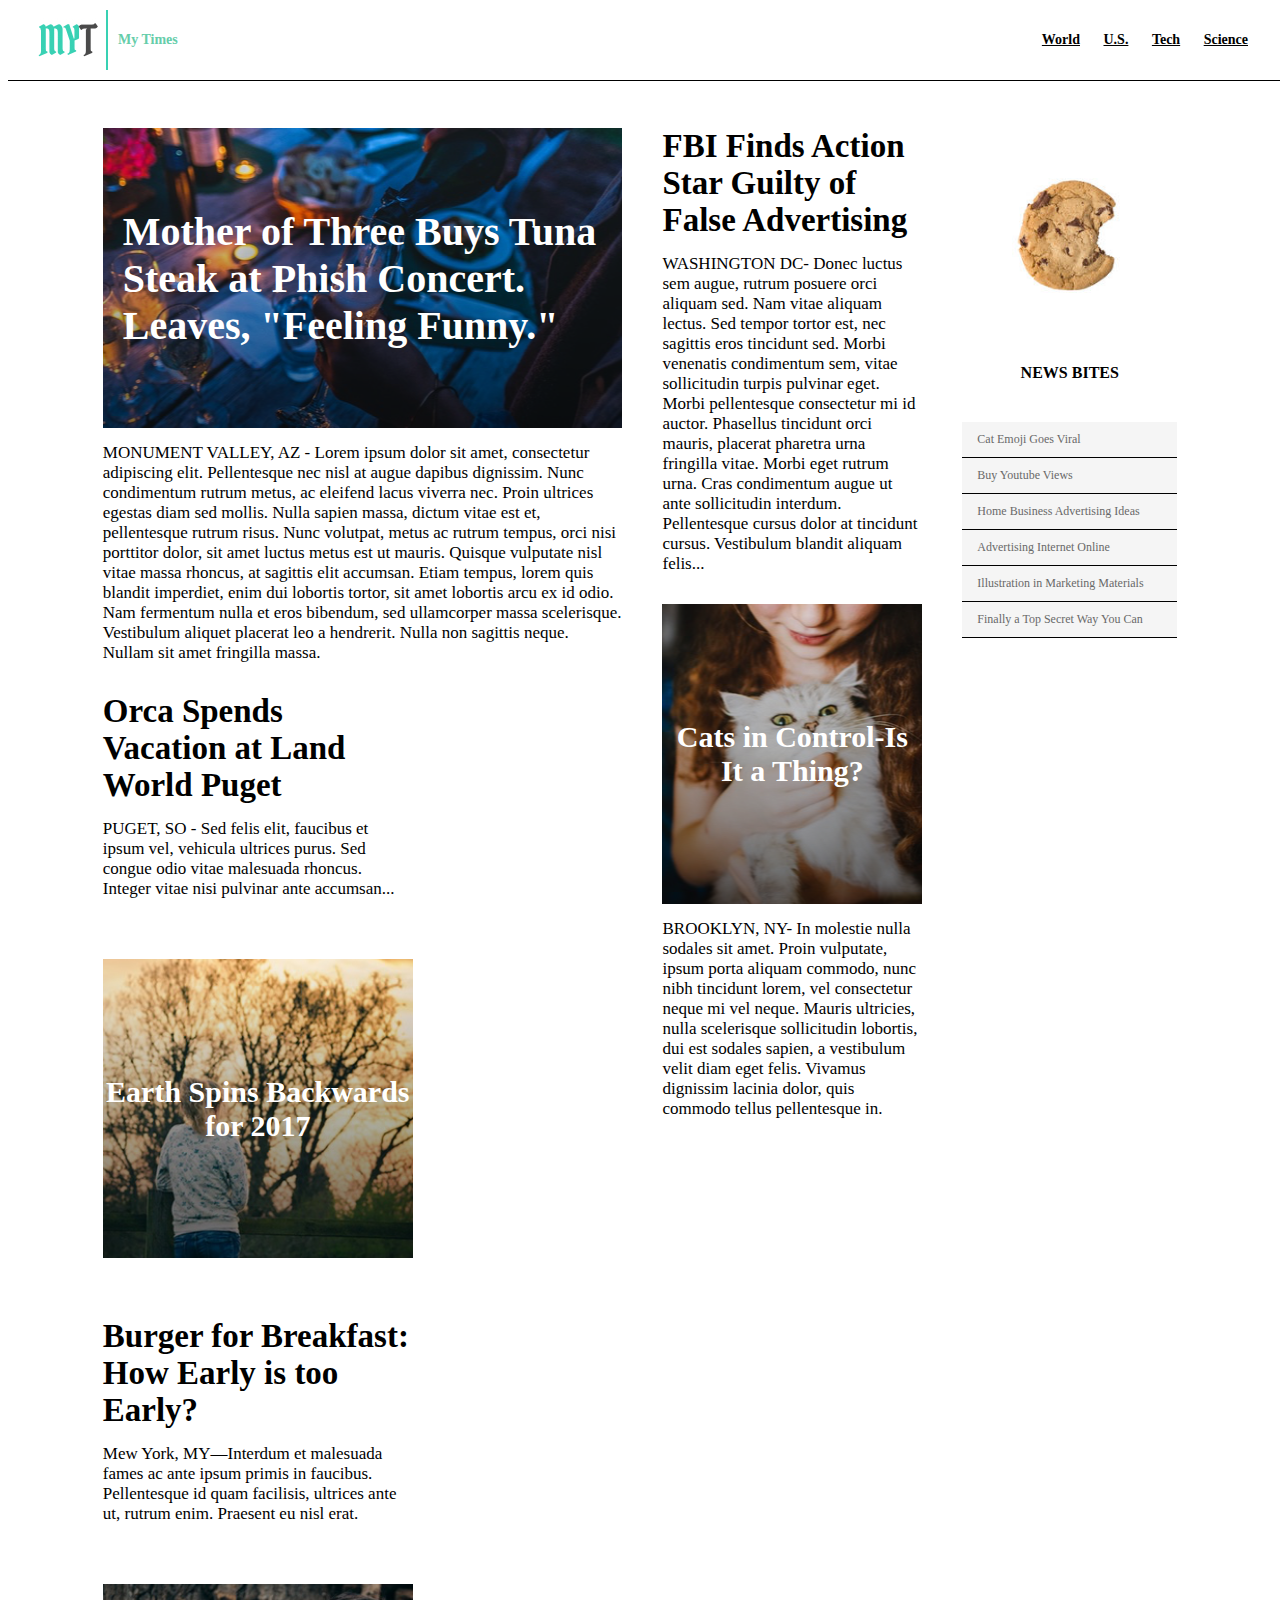
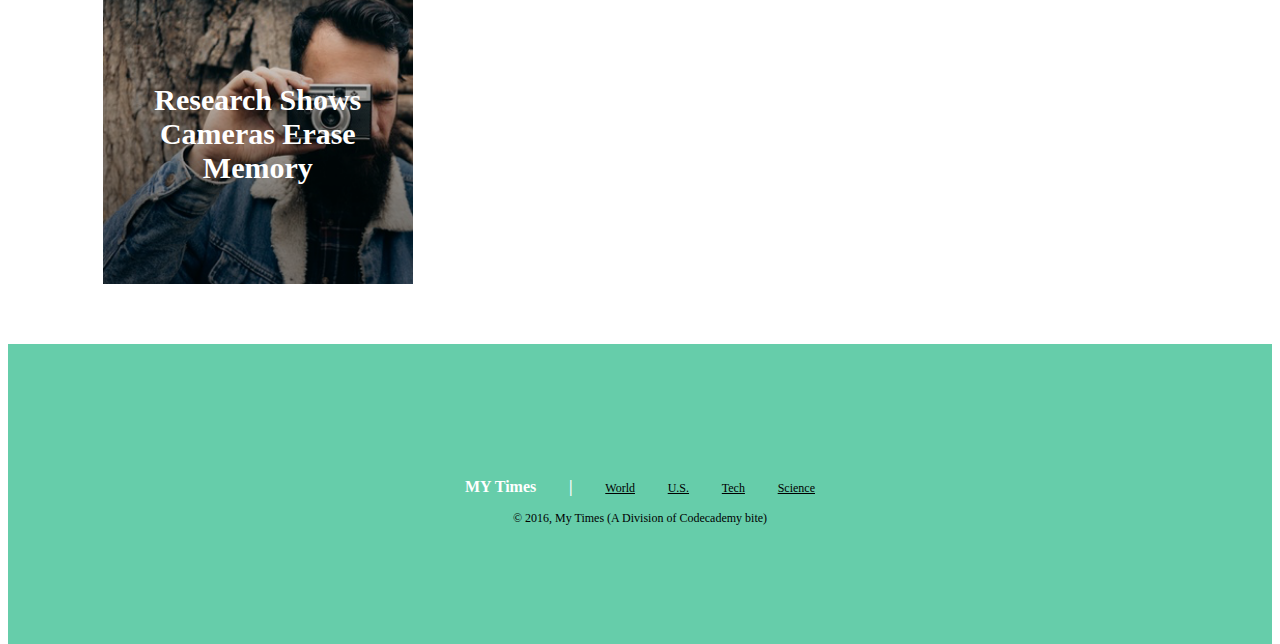
<file: indexOLD.html>
<!DOCTYPE html>
<html>
  <head>
    <meta charset="utf-8">
    <title>My Times</title>
    <link href="resources/css/style.css" type="text/css" rel="stylesheet">
  </head>
  <body>
<!-- Header Section -->
    <header>
      <div id="logo">
        <img src="resources/img-myt-logo.jpg">
        <p>My Times</p>
      </div>
      <div id="nav">
        <li><a href="#">World</a></li>
        <li><a href="#">U.S.</a></li>
        <li><a href="#">Tech</a></li>
        <li><a href="#">Science</a></li>
      </nav>
    </header>

<!-- Main Section -->

      <div class="main">
<!-- First column -->
        <div class="column1">
          <div class="story">
            <div id="phish">
              Mother of Three Buys Tuna Steak at Phish Concert. Leaves, "Feeling Funny."
            </div>
            <div>
              <div class="text">
                MONUMENT VALLEY, AZ - Lorem ipsum dolor sit amet, consectetur adipiscing elit. Pellentesque nec nisl at augue dapibus dignissim. Nunc condimentum rutrum metus, ac eleifend lacus viverra nec. Proin ultrices egestas diam sed mollis. Nulla sapien massa, dictum vitae est et, pellentesque rutrum risus. Nunc volutpat, metus ac rutrum tempus, orci nisi porttitor dolor, sit amet luctus metus est ut mauris. Quisque vulputate nisl vitae massa rhoncus, at sagittis elit accumsan. Etiam tempus, lorem quis blandit imperdiet, enim dui lobortis tortor, sit amet lobortis arcu ex id odio. Nam fermentum nulla et eros bibendum, sed ullamcorper massa scelerisque. Vestibulum aliquet placerat leo a hendrerit. Nulla non sagittis neque. Nullam sit amet fringilla massa.
              </div>
            </div>
          </div>


          <div class="stack">
            <div class="story">
              <div>
                <div class="sup">
                  Orca Spends Vacation at Land World Puget
                </div>
              </div>
              <div>
                <div class="text">
                  PUGET, SO - Sed felis elit, faucibus et ipsum vel, vehicula ultrices purus. Sed congue odio vitae malesuada rhoncus. Integer vitae nisi pulvinar ante accumsan...
                </div>
              </div>
            </div>
            <div class="story">

                <div class="headlines" id="earth" align="center">
                  Earth Spins Backwards for 2017
                </div>

            </div>
          </div>

          <div class="stack">
            <div class="story">
              <div>
                <div class="sup">
                  Burger for Breakfast: How Early is too Early?
                </div>
              </div>
              <div>
                <div class="text">
                  Mew York, MY—Interdum et malesuada fames ac ante ipsum primis in faucibus. Pellentesque id quam facilisis, ultrices ante ut, rutrum enim. Praesent eu nisl erat.
                </div>
              </div>
            </div>
            <div class="story">

                <div class="headlines" id="camera" align="center">
                  Research Shows Cameras Erase Memory
                </div>

            </div>
          </div>
        </div>
<!-- Second column -->
        <div class="column2">
          <div class="story">
            <div>
              <div class="sup">
                FBI Finds Action Star Guilty of False Advertising
              </div>
            </div>
            <div>
              <div class="text">
                WASHINGTON DC- Donec luctus sem augue, rutrum posuere orci aliquam sed. Nam vitae aliquam lectus. Sed tempor tortor est, nec sagittis eros tincidunt sed. Morbi venenatis condimentum sem, vitae sollicitudin turpis pulvinar eget. Morbi pellentesque consectetur mi id auctor. Phasellus tincidunt orci mauris, placerat pharetra urna fringilla vitae. Morbi eget rutrum urna. Cras condimentum augue ut ante sollicitudin interdum. Pellentesque cursus dolor at tincidunt cursus. Vestibulum blandit aliquam felis...
              </div>
            </div>
          </div>

          <div class="story">
            <div class="headlines" id="cat" align="center">
              Cats in Control-Is It a Thing?
            </div>
            <div>
              <div class="text">
                BROOKLYN, NY- In molestie nulla sodales sit amet. Proin vulputate, ipsum porta aliquam commodo, nunc nibh tincidunt lorem, vel consectetur neque mi vel neque. Mauris ultricies, nulla scelerisque sollicitudin lobortis, dui est sodales sapien, a vestibulum velit diam eget felis. Vivamus dignissim lacinia dolor, quis commodo tellus pellentesque in.
              </div>
            </div>
          </div>
        </div>
<!-- Third column -->
        <div class="column3">
          <div class="story">
            <img src="resources/img-news-bite.png" alt="cookie">
            <div>
              <h4>
                NEWS BITES
              </h4>
              <div class="bites">
                <li>Cat Emoji Goes Viral</li>
                <li>Buy Youtube Views</li>
                <li>Home Business Advertising Ideas</li>
                <li>Advertising Internet Online</li>
                <li>Illustration in Marketing Materials</li>
                <li>Finally a Top Secret Way You Can</li>
              </div>
            </div>
          </div>
        </div>
      </div>
<!-- Footer Section -->
    <footer>
      <div class="nav">
        <div><span class="logo">MY Times</span></div>
        <div><span class="logo">|</span></div>
        <div><a href="#">World</a></div>
        <div><a href="#">U.S.</a></div>
        <div><a href="#">Tech</a></div>
        <div><a href="#">Science</a></div>
      </div>
      <div>© 2016, My Times (A Division of Codecademy bite)</div>
    </footer>
  </body>
</html>
</file>
<file: resources/css/style.css>
/* -- Header Section --*/

header {
  font-family: Verdana;
  font-size: 14px;
  font-weight: bold;
  display: flex;
  justify-content: space-between;
  align-items: center;
  background-color: white;
  border-bottom: 1px solid black;
  position: fixed;
  z-index: 1;
  height: 80px;
  width: 100%;
  top: 0;
}


#logo {
  color: MediumAquamarine;
  align-items: center;
  display: inline-flex;
  padding-left: 30px;
}

#logo p {
  padding: 10px;
}

#nav {
  padding-right: 30px;
}

#nav li {
  display: inline-block;
  padding: 10px;
}

.dropdown {
  display: none;
}

a {
  color: black;
}

/* -- Main Section --*/

.border1 {
  display: flex;
  border: 1px solid black;
  justify-content: center;
  align-items: center;

}

.sup {
  font-size: 33px;
  font-family: Georgia;
  font-weight: bold;
  padding-bottom: 15px;
}

.main {
  display: flex;
  width: 85%;
  margin: 0 auto;
  justify-content: space-between;
  padding-top: 40px;
  position: relative;
  top: 80px;
}

.story {
  display: flex;
  flex-direction: column;
  padding-bottom: 30px;
}

.stack {
  display: flex;
  flex-direction: column;
  width: 310px;
}

.column1 {
  display: flex;
  width: 50%;
  flex-flow: row wrap;
  justify-content: space-between;
}

.column2 {
  display: flex;
  width: 25%;
  flex-direction: column;
  margin: 0 40px;
}

.column3 {
  display: flex;
  width: 20%;
  flex-direction: column;
}

.headlines {
  font-family: Georgia;
  font-weight: bold;
  font-size: 30px;
  color: white;
  justify-content: center;
  align-items: center;
  width: 100%;
}

.text {
  font-family: Georgia;
  font-size: 17px;
  color: black;
}

.bites {
  display: flex;
  background-color: WhiteSmoke;
  font-family: Verdana;
  font-size: 12px;
  color: DimGray;
  flex-direction: column;
}

.bites li {
  list-style-type: none;
  border-bottom: 1px solid black;
  padding: 10px 0 10px 15px;
}

.column3 h4 {
  font-size: 16px;
  font-weight: bold;
  text-align: center;
  margin-bottom: 40px;
}

#phish {
  display: flex;
  background-image: url(../img-story-main.png);
  height: 300px;
  font-family: Georgia;
  font-weight: bold;
  font-size: 40px;
  color: white;
  margin-bottom: 15px;
  align-items: center;
  padding-left: 20px;
  background-repeat: no-repeat;
  background-position: center;
  background-size: cover;
}

#earth {
  display: flex;
  background-image: url(../img-story-2.png);
  max-width: 100%;
  height: 299px;
  margin: 30px 0;
  background-repeat: no-repeat;
  background-position: center;
  background-size: cover;
}

#camera {
  display: flex;
  background-image: url(../img-story-3.png);
  height: 300px;
  max-width: 100%;
  margin: 30px 0;
  background-repeat: no-repeat;
  background-position: center;
  background-size: cover;
}

#cat {
  display: flex;
  background-image: url(../img-story-1.png);
  height: 300px;
  max-width: 100%;
  margin-bottom: 15px;
  background-repeat: no-repeat;
  background-position: center;
  background-size: cover;
}


/* -- Footer Section --*/

footer {
  display: flex;
  justify-content: center;
  align-items: center;
  flex-direction: column;
  background-color: MediumAquamarine;
  margin: auto;
  font-family: Verdana;
  font-size: 12px;
  position: relative;
  height: 300px;
  top: 80px;
}

footer .logo {
  font-family: Georgia;
  font-size: 16px;
  font-weight: bold;
  color: white;
}

footer .nav {
  display: flex;
  justify-content: space-between;
  width: 350px;
  padding: 15px;
  align-items: baseline;
}


/* new code */

main img {
  max-width: 100%;
  height: auto;
}

/* media queries */

@media only screen and (max-width: 1024px) {

  .main {
    width: 100%;
  }

  .sup {
    font-size: 25px;
  }

  #phish {
    font-size: 32px;
  }

  .headlines {
    font-size: 25px;
  }

  .column3 {
    display: none;
  }

  .column2 {
    width: 50%;
  }
}

@media only screen and (max-width: 768px) {
  #nav {
    display: none;
  }

  #nav-resp {
    display: block;
    margin-right: 20px;
  }

  /* dropdown menu */

  .dropdown {
      position: relative;
      display: inline-block;
      margin-right: 30px;
  }

  .dropdown-content {
      display: none;
      position: absolute;
      right: 0;
      background-color: white;
      min-width: 160px;
      box-shadow: 0px 8px 16px 0px rgba(0,0,0,0.2);
      z-index: 1;
  }

  .dropdown-content a {
      color: hsl(160, 53%, 25%);
      padding: 12px 16px;
      text-decoration: none;
      display: block;
  }

  .dropdown-content a:hover {
    background-color: hsla(160, 51%, 60%, 0.5);
  }

  .dropdown:hover .dropdown-content {
      display: block;
  }

  .dropdown:hover .dropbtn {
      background-color: #3e8e41;
  }

}

@media only screen and (max-width: 480px) {
  #phish {
    font-size: 23px;
  }

  .footnav,
  .barre {
    display: none;
  }

  footer .nav {
    display: flex;
    justify-content: center;
  }

  .copyright {
    margin-left: 10px;
    margin-right: 10px;
  }

  .main {
    display: flex;
    flex-direction: column;
  }
}
</file>
